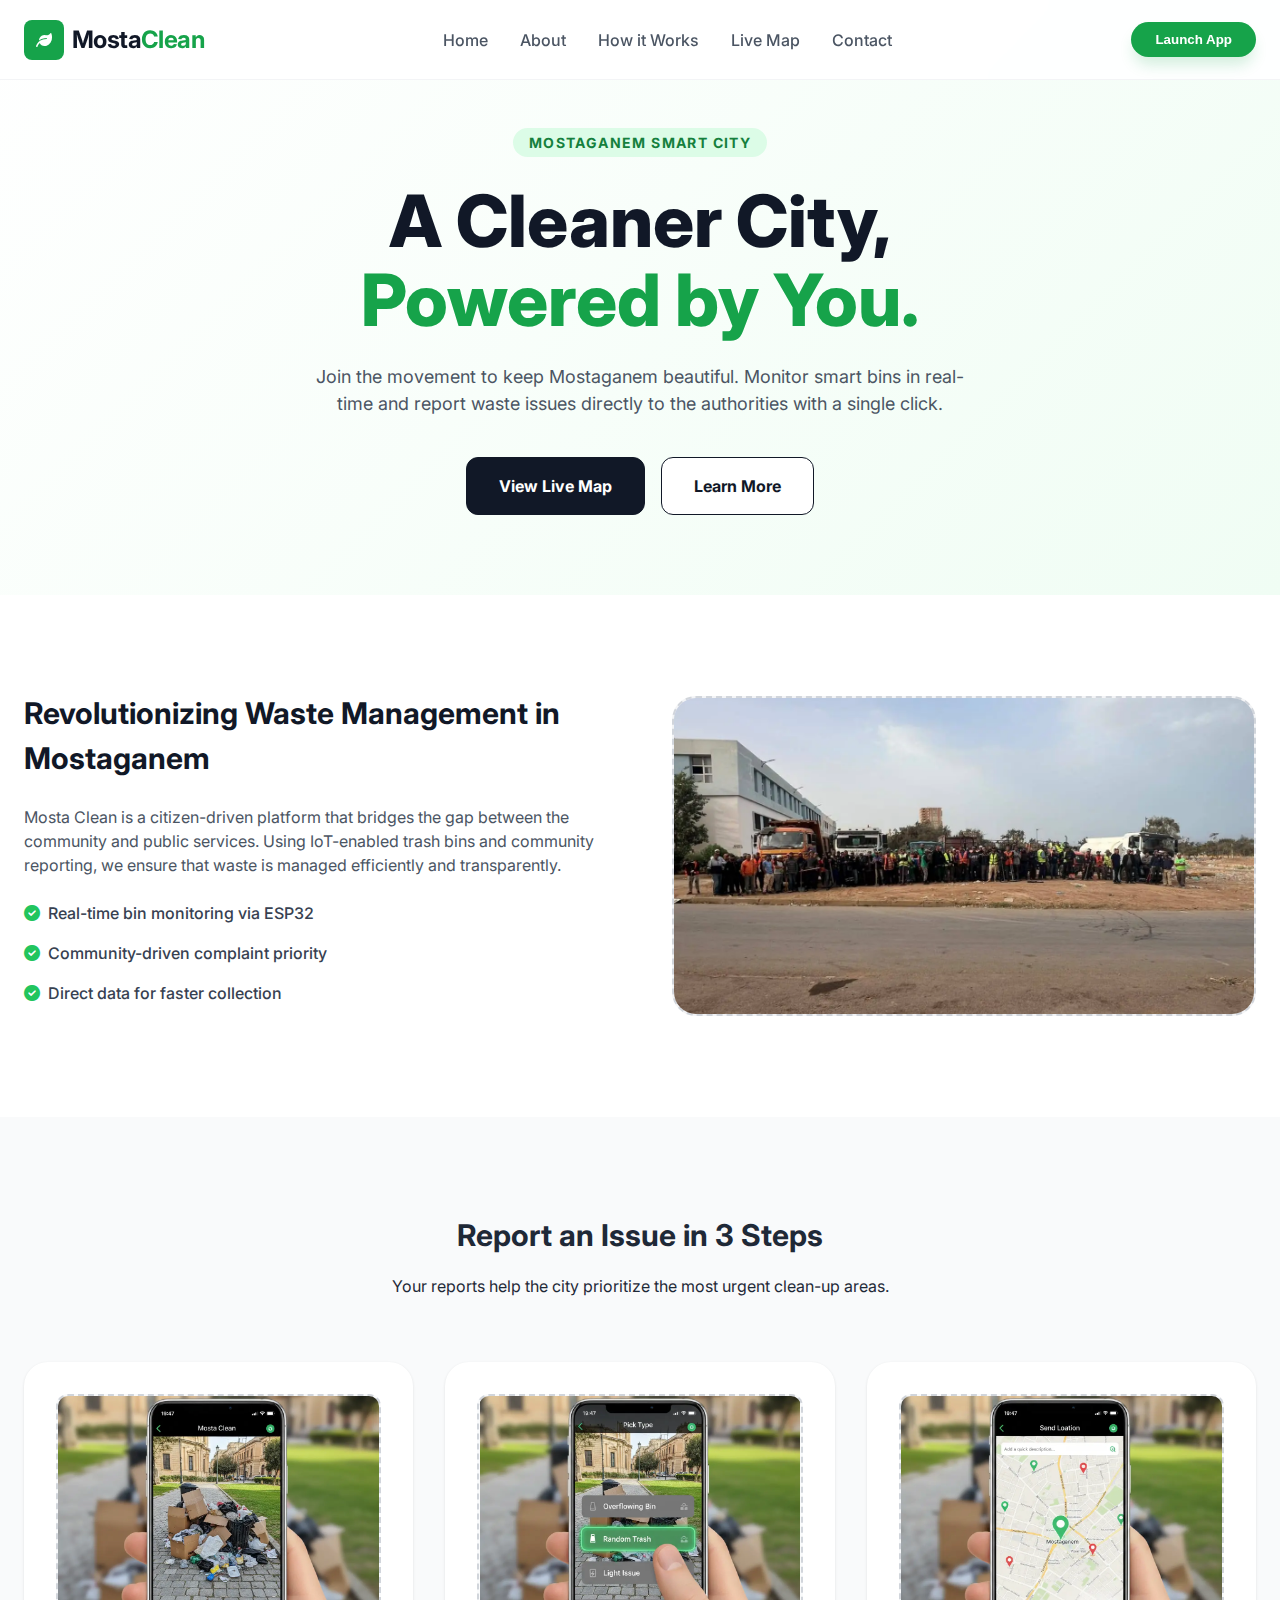
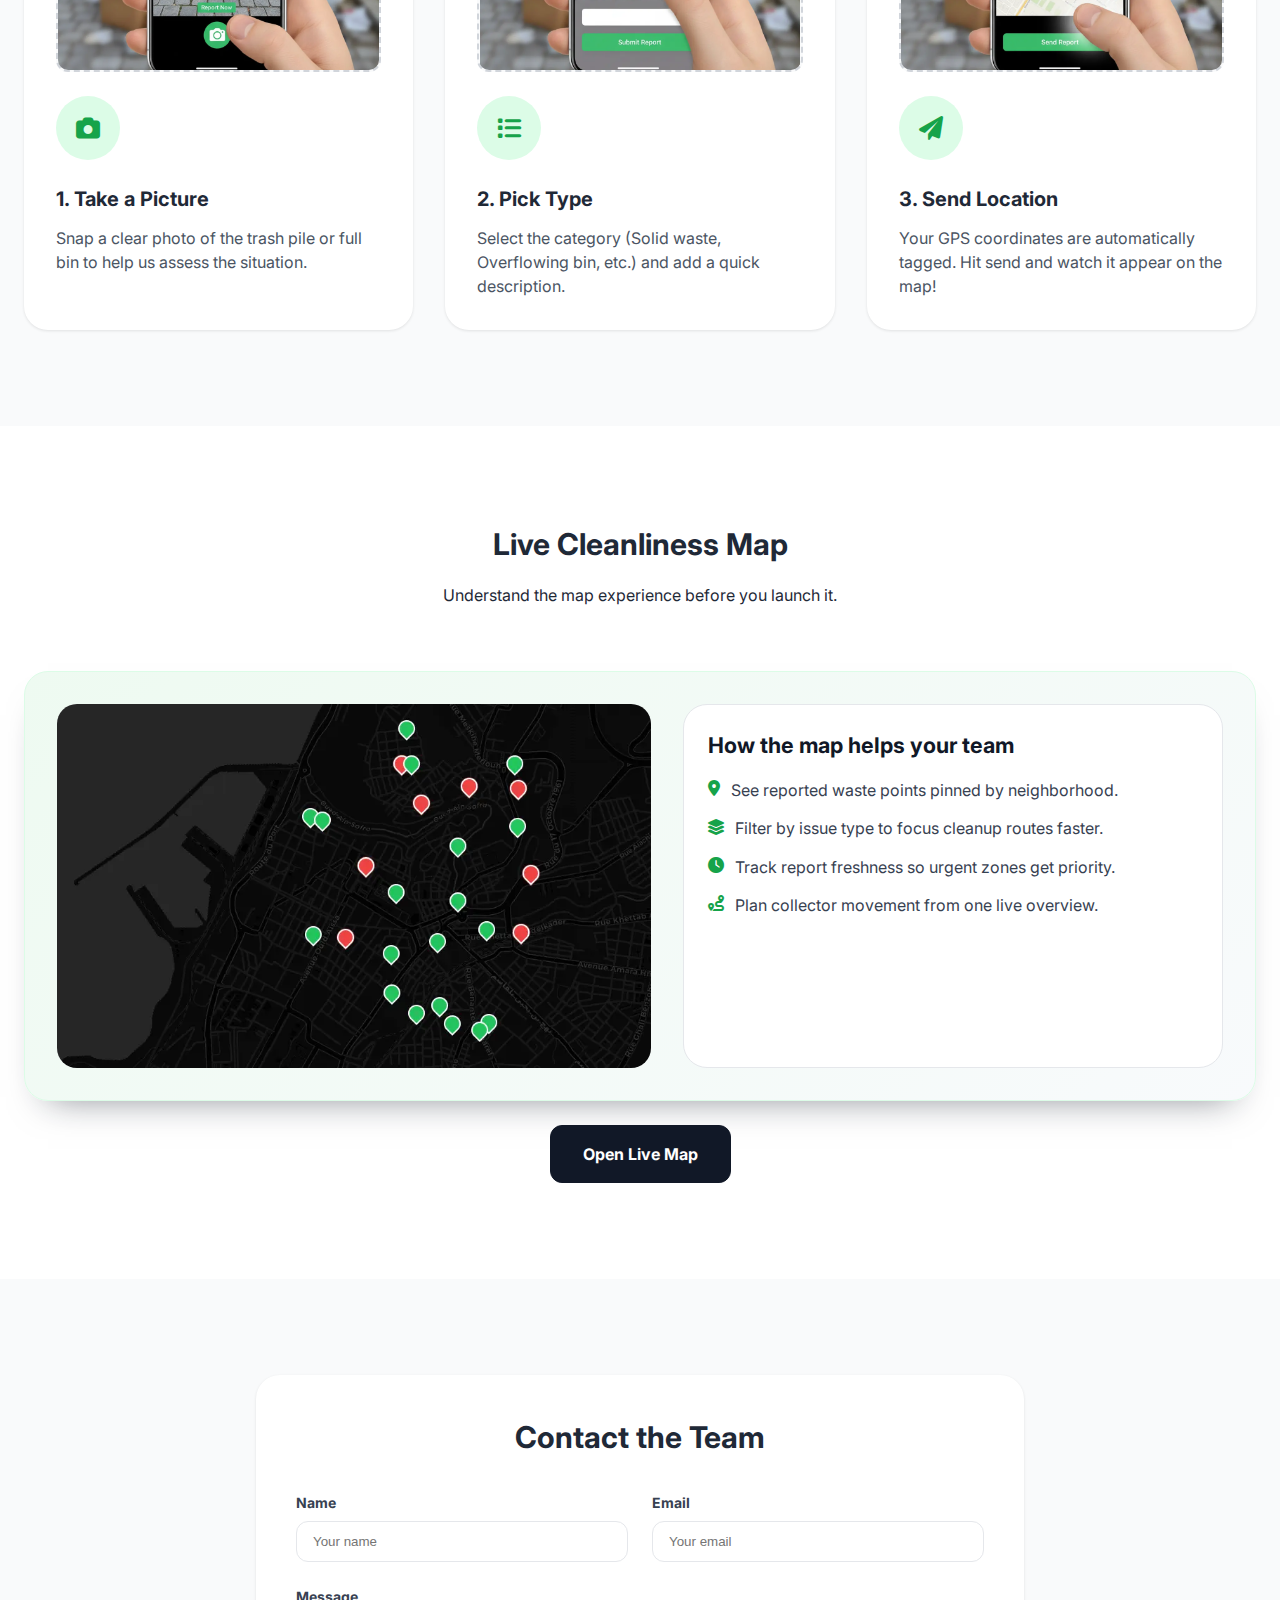
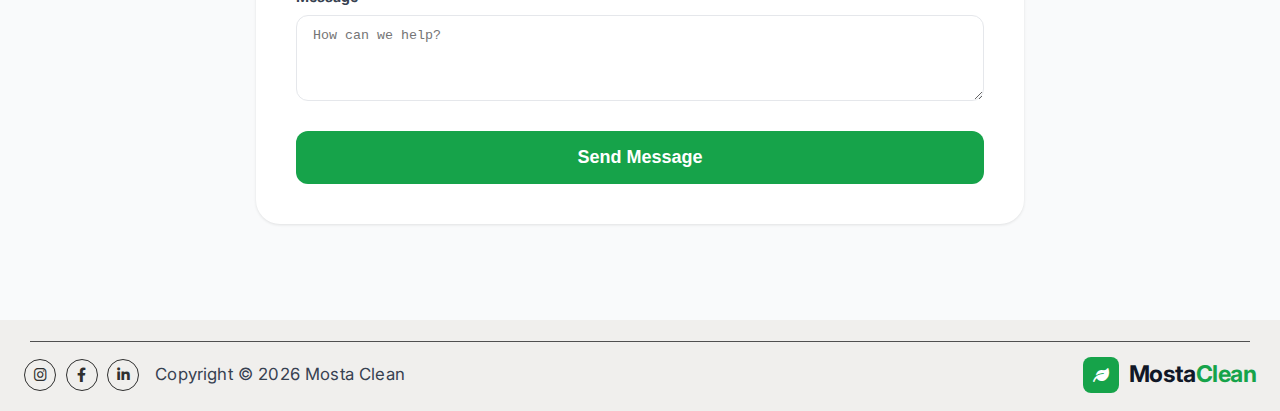
<file: index.html>
﻿<!doctype html>
<html lang="en">
  <head>
    <meta charset="UTF-8" />
    <meta name="viewport" content="width=device-width, initial-scale=1.0" />
    <title>MostaClean</title>
    <link rel="icon" type="image/jpeg" href="img/leaf.jpg" />
    <link rel="apple-touch-icon" href="img/leaf.jpg" />
    
    <link
      href="https://cdnjs.cloudflare.com/ajax/libs/font-awesome/6.0.0/css/all.min.css"
      rel="stylesheet"
    />
    <link
      href="https://fonts.googleapis.com/css2?family=Inter:wght@400;500;600;700;800&display=swap"
      rel="stylesheet"
    />
    <link rel="stylesheet" href="style.css" />
  </head>
  <body>
    <nav class="navbar">
      <div class="container nav-content">
        <div class="logo">
          <div class="logo-icon">
            <i class="fas fa-leaf"></i>
          </div>
          <span class="logo-text"
            >Mosta<span class="green-text">Clean</span></span
          >
        </div>
        <div class="nav-links">
          <a href="#home">Home</a>
          <a href="#about">About</a>
          <a href="#how-it-works">How it Works</a>
          <a href="#map">Live Map</a>
          <a href="#contact">Contact</a>
        </div>
        <button class="launch-app-btn desktop-launch-btn">Launch App</button>
        <button
          id="mobile-menu-toggle"
          class="mobile-menu-toggle"
          type="button"
          aria-label="Open navigation menu"
          aria-controls="mobile-menu"
          aria-expanded="false"
        >
          <span></span>
          <span></span>
          <span></span>
        </button>
      </div>
      <div id="mobile-menu" class="mobile-menu">
        <a href="#home">Home</a>
        <a href="#about">About</a>
        <a href="#how-it-works">How it Works</a>
        <a href="#map">Live Map</a>
        <a href="#contact">Contact</a>
        <button type="button" class="launch-app-btn mobile-launch-btn">
          Launch App
        </button>
      </div>
    </nav>

    <section id="home" class="hero hero-gradient">
      <div class="container hero-content">
        <span class="badge">Mostaganem Smart City</span>
        <h1 class="hero-title">
          A Cleaner City, <br /><span class="green-text">Powered by You.</span>
        </h1>
        <p class="hero-subtitle">
          Join the movement to keep Mostaganem beautiful. Monitor smart bins in
          real-time and report waste issues directly to the authorities with a
          single click.
        </p>
        <div class="hero-buttons">
          <a href="#map" class="btn-dark">View Live Map</a>
          <a href="#how-it-works" class="btn-white">Learn More</a>
        </div>
      </div>
    </section>

    <section id="about" class="about">
      <div class="container about-grid">
        <div class="about-text">
          <h2>Revolutionizing Waste Management in Mostaganem</h2>
          <p>
            Mosta Clean is a citizen-driven platform that bridges the gap
            between the community and public services. Using IoT-enabled trash
            bins and community reporting, we ensure that waste is managed
            efficiently and transparently.
          </p>
          <ul class="check-list">
            <li>
              <i class="fas fa-check-circle"></i> Real-time bin monitoring via
              ESP32
            </li>
            <li>
              <i class="fas fa-check-circle"></i> Community-driven complaint
              priority
            </li>
            <li>
              <i class="fas fa-check-circle"></i> Direct data for faster
              collection
            </li>
          </ul>
        </div>
        <div class="about-image-placeholder">
          <img
            id="about-showcase-image-a"
            class="active"
            src="img/about-1.webp"
            alt="showcase"
          />
          <img id="about-showcase-image-b" src="img/about-2.webp" alt="showcase" />
        </div>
      </div>
    </section>

    <section id="how-it-works" class="steps">
      <div class="container">
        <div class="section-header">
          <h2>Report an Issue in 3 Steps</h2>
          <p>
            Your reports help the city prioritize the most urgent clean-up
            areas.
          </p>
        </div>
        <div class="steps-grid">
          <div class="step-card">
            <div class="step-image-placeholder">
              <img src="./img/img1.webp" alt="img 1">
            </div>
            <div class="step-icon">
              <i class="fas fa-camera"></i>
            </div>
            <h3>1. Take a Picture</h3>
            <p>
              Snap a clear photo of the trash pile or full bin to help us assess
              the situation.
            </p>
          </div>
          <div class="step-card">
            <div class="step-image-placeholder">
              <img src="./img/img2.webp" alt="img 2">
            </div>
            <div class="step-icon">
              <i class="fas fa-list"></i>
            </div>
            <h3>2. Pick Type</h3>
            <p>
              Select the category (Solid waste, Overflowing bin, etc.) and add a
              quick description.
            </p>
          </div>
          <div class="step-card">
            <div class="step-image-placeholder">
              <img src="./img/img3.webp" alt="img 3">
            </div>
            <div class="step-icon">
              <i class="fas fa-paper-plane"></i>
            </div>
            <h3>3. Send Location</h3>
            <p>
              Your GPS coordinates are automatically tagged. Hit send and watch
              it appear on the map!
            </p>
          </div>
        </div>
      </div>
    </section>

    <section id="map" class="map-section">
      <div class="container">
        <div class="section-header">
          <h2>Live Cleanliness Map</h2>
          <p>Understand the map experience before you launch it.</p>
        </div>
        <div class="map-showcase-layout">
          <div class="map-image-holder">
            <img
              src="img/map.webp"
              alt="Live map preview with issue markers"
            />
          </div>
          <div class="map-info">
            <h3>How the map helps your team</h3>
            <ul class="map-feature-list">
              <li>
                <i class="fas fa-location-dot"></i>
                See reported waste points pinned by neighborhood.
              </li>
              <li>
                <i class="fas fa-layer-group"></i>
                Filter by issue type to focus cleanup routes faster.
              </li>
              <li>
                <i class="fas fa-clock"></i>
                Track report freshness so urgent zones get priority.
              </li>
              <li>
                <i class="fas fa-route"></i>
                Plan collector movement from one live overview.
              </li>
            </ul>
          </div>
        </div>
        <div class="map-cta">
          <a href="map.html" class="btn-dark">Open Live Map</a>
        </div>
      </div>
    </section>

    <section id="contact" class="contact">
      <div class="contact-card">
        <h2>Contact the Team</h2>
        <form
          class="contact-form"
          action="https://formspree.io/f/xaqdoqqn"
          method="POST"
        >
          <div class="form-row">
            <div class="form-group">
              <label for="contact-name">Name</label>
              <input
                id="contact-name"
                name="name"
                type="text"
                placeholder="Your name"
                required
              />
            </div>
            <div class="form-group">
              <label for="contact-email">Email</label>
              <input
                id="contact-email"
                name="email"
                type="email"
                placeholder="Your email"
                required
              />
            </div>
          </div>
          <div class="form-group">
            <label for="contact-message">Message</label>
            <textarea
              id="contact-message"
              name="message"
              rows="4"
              placeholder="How can we help?"
              required
            ></textarea>
          </div>
          <input type="hidden" name="_subject" value="Mosta Clean Contact Form" />
          <button type="submit" class="submit-btn">Send Message</button>
        </form>
      </div>
    </section>

    <footer class="footer">
      <div class="container footer-strip">
        <div class="footer-left">
          <div class="footer-socials">
            <a href="#" aria-label="Instagram"><i class="fab fa-instagram"></i></a>
            <a href="#" aria-label="Facebook"><i class="fab fa-facebook-f"></i></a>
            <a href="#" aria-label="LinkedIn"><i class="fab fa-linkedin-in"></i></a>
          </div>
          <p class="footer-copy">Copyright &copy; 2026 Mosta Clean</p>
        </div>
        <div class="footer-brand">
          <div class="logo">
            <div class="logo-icon">
              <i class="fas fa-leaf"></i>
            </div>
            <span class="logo-text"
              >Mosta<span class="green-text">Clean</span></span
            >
          </div>
        </div>
      </div>
    </footer>
    <script>
      const openLiveMap = () => {
        window.location.href = "map.html";
      };
      const desktopLaunchBtn = document.querySelector(".desktop-launch-btn");
      const mobileLaunchBtn = document.querySelector(".mobile-launch-btn");

      if (desktopLaunchBtn) {
        desktopLaunchBtn.addEventListener("click", openLiveMap);
      }

      const mobileMenuToggle = document.getElementById("mobile-menu-toggle");
      const mobileMenu = document.getElementById("mobile-menu");
      if (mobileMenuToggle && mobileMenu) {
        const closeMobileMenu = () => {
          mobileMenu.classList.remove("open");
          mobileMenuToggle.classList.remove("open");
          mobileMenuToggle.setAttribute("aria-expanded", "false");
        };

        mobileMenuToggle.addEventListener("click", () => {
          const isOpen = mobileMenu.classList.toggle("open");
          mobileMenuToggle.classList.toggle("open", isOpen);
          mobileMenuToggle.setAttribute("aria-expanded", String(isOpen));
        });

        mobileMenu.querySelectorAll("a").forEach((mobileLink) => {
          mobileLink.addEventListener("click", () => {
            closeMobileMenu();
          });
        });

        if (mobileLaunchBtn) {
          mobileLaunchBtn.addEventListener("click", () => {
            closeMobileMenu();
            openLiveMap();
          });
        }

        window.addEventListener("resize", () => {
          if (window.innerWidth >= 768) {
            closeMobileMenu();
          }
        });
      }

      const aboutShowcaseImageA = document.getElementById("about-showcase-image-a");
      const aboutShowcaseImageB = document.getElementById("about-showcase-image-b");
      const aboutShowcaseImages = [
        "img/about-1.webp",
        "img/about-2.webp",
        "img/about-3.webp",
        "img/about-4.webp",
      ];
      const aboutSwapIntervalMs = 4000;

      aboutShowcaseImages.forEach((imageSrc) => {
        const preloadedImage = new Image();
        preloadedImage.src = imageSrc;
      });

      let visibleLayer = aboutShowcaseImageA;
      let hiddenLayer = aboutShowcaseImageB;
      let aboutImageIndex = 0;

      setInterval(() => {
        aboutImageIndex = (aboutImageIndex + 1) % aboutShowcaseImages.length;
        hiddenLayer.src = aboutShowcaseImages[aboutImageIndex];
        hiddenLayer.classList.add("active");
        visibleLayer.classList.remove("active");

        const previousVisible = visibleLayer;
        visibleLayer = hiddenLayer;
        hiddenLayer = previousVisible;
      }, aboutSwapIntervalMs);

    </script>
  </body>
</html>
</file>
<file: style.css>
/* --- BASE STYLES --- */
* {
  margin: 0;
  padding: 0;
  box-sizing: border-box;
}

html {
  scroll-behavior: smooth;
}

body {
  font-family: "Inter", sans-serif;
  background-color: #ffffff;
  color: #1f2937;
  line-height: 1.5;
}

.container {
  max-width: 80rem; /* max-w-7xl */
  margin: 0 auto;
  padding: 0 1.5rem;
}

.green-text {
  color: #16a34a; /* text-green-600 */
}

/* --- NAVBAR --- */
.navbar {
  position: fixed;
  width: 100%;
  z-index: 50;
  background-color: rgba(255, 255, 255, 0.9);
  backdrop-filter: blur(12px);
  border-bottom: 1px solid #f3f4f6;
  height: 5rem;
}

.nav-content {
  display: flex;
  justify-content: space-between;
  align-items: center;
  height: 100%;
}

.logo {
  display: flex;
  align-items: center;
  gap: 0.5rem;
}

.logo-icon {
  width: 2.5rem;
  height: 2.5rem;
  background-color: #16a34a;
  border-radius: 0.5rem;
  display: flex;
  align-items: center;
  justify-content: center;
  color: #fff;
}

.logo-text {
  font-size: 1.5rem;
  font-weight: 700;
  letter-spacing: -0.025em;
  color: #111827;
}

.nav-links {
  display: none;
}

@media (min-width: 1020px) {
  .nav-links {
    display: flex;
    gap: 2rem;
  }
}

.nav-links a {
  text-decoration: none;
  color: #4b5563;
  font-weight: 500;
  transition: color 0.2s;
}

.nav-links a:hover {
  color: #16a34a;
}

.launch-app-btn {
  background-color: #16a34a;
  color: #fff;
  padding: 0.625rem 1.5rem;
  border-radius: 9999px;
  font-weight: 600;
  border: none;
  cursor: pointer;
  box-shadow: 0 10px 15px -3px rgba(22, 163, 74, 0.2);
  transition: background-color 0.2s;
}

.launch-app-btn:hover {
  background-color: #15803d;
}

.desktop-launch-btn {
  display: none;
}

.mobile-menu-toggle {
  width: 2.75rem;
  height: 2.75rem;
  border: 1px solid #d1d5db;
  border-radius: 0.75rem;
  background-color: #fff;
  display: inline-flex;
  flex-direction: column;
  justify-content: center;
  align-items: center;
  gap: 0.3rem;
  cursor: pointer;
}

.mobile-menu-toggle span {
  width: 1.2rem;
  height: 2px;
  background-color: #111827;
  border-radius: 999px;
  transition: background-color 0.25s ease;
}

.mobile-menu-toggle.open span {
  background-color: #16a34a;
}

.mobile-menu {
  display: flex;
  position: absolute;
  top: 5rem;
  left: 0;
  right: 0;
  background-color: rgba(255, 255, 255, 0.98);
  border-bottom: 1px solid #e5e7eb;
  box-shadow: 0 14px 30px -20px rgba(0, 0, 0, 0.3);
  padding: 0.9rem 1.5rem 1.2rem;
  flex-direction: column;
  gap: 0.85rem;
  max-height: 0;
  opacity: 0;
  transform: translateY(-10px);
  overflow: hidden;
  pointer-events: none;
  transition: max-height 0.35s ease, opacity 0.25s ease, transform 0.25s ease;
}

.mobile-menu.open {
  max-height: 24rem;
  opacity: 1;
  transform: translateY(0);
  pointer-events: auto;
}

.mobile-menu a {
  text-decoration: none;
  color: #374151;
  font-weight: 600;
  padding: 0.35rem 0;
}

.mobile-menu a:hover {
  color: #16a34a;
}

.mobile-launch-btn {
  margin-top: 0.4rem;
  width: fit-content;
}

/* --- HERO SECTION --- */
.hero {
  padding-top: 8rem;
  padding-bottom: 5rem;
  text-align: center;
}

.hero-gradient {
  background: linear-gradient(135deg, #ffffff 0%, #f0fdf4 100%);
}

.badge {
  background-color: #dcfce7;
  color: #15803d;
  padding: 0.25rem 1rem;
  border-radius: 9999px;
  font-size: 0.875rem;
  font-weight: 700;
  text-transform: uppercase;
  letter-spacing: 0.1em;
  display: inline-block;
  margin-bottom: 1.5rem;
}

.hero-title {
  font-size: 3rem;
  font-weight: 800;
  color: #111827;
  line-height: 1.1;
  margin-bottom: 1.5rem;
}

@media (min-width: 768px) {
  .hero-title {
    font-size: 4.5rem;
  }
}

@media (min-width: 1020px) {
  .desktop-launch-btn {
    display: inline-block;
  }

  .mobile-menu-toggle {
    display: none;
  }

  .mobile-menu {
    display: none !important;
  }
}

.hero-subtitle {
  font-size: 1.125rem;
  color: #4b5563;
  max-width: 42rem;
  margin: 0 auto 2.5rem;
}

.hero-buttons {
  display: flex;
  flex-direction: column;
  gap: 1rem;
  justify-content: center;
}

@media (min-width: 640px) {
  .hero-buttons {
    flex-direction: row;
  }
}

.btn-dark {
  background-color: #111827;
  color: #fff;
  border: 1px solid #111827;
  padding: 1rem 2rem;
  border-radius: 0.75rem;
  font-weight: 700;
  text-decoration: none;
  transition: all 0.2s;
}

.btn-dark:hover {
  background-color: #fff;
  color: #111827;
  border-color: #111827;
}

.btn-white {
  background-color: #fff;
  border: 1px solid #111827;
  color: #111827;
  padding: 1rem 2rem;
  border-radius: 0.75rem;
  font-weight: 700;
  text-decoration: none;
  transition: all 0.2s;
}

.btn-white:hover {
  background-color: #111827;
  color: #fff;
  border-color: #111827;
}

/* --- ABOUT SECTION --- */
.about {
  padding: 6rem 0;
}

.about-grid {
  display: grid;
  gap: 4rem;
  align-items: center;
}

@media (min-width: 768px) {
  .about-grid {
    grid-template-columns: 1fr 1fr;
  }
}

.about-text h2 {
  font-size: 1.875rem;
  font-weight: 700;
  color: #111827;
  margin-bottom: 1.5rem;
}

.about-text p {
  color: #4b5563;
  margin-bottom: 1.5rem;
}

.check-list {
  list-style: none;
  color: #374151;
  font-weight: 500;
}

.check-list li {
  margin-bottom: 1rem;
  display: flex;
  align-items: center;
}

.check-list i {
  color: #22c55e;
  margin-right: 0.5rem;
}

.about-image-placeholder {
  background-color: #f3f4f6;
  height: 20rem;
  border-radius: 1.5rem;
  position: relative;
  overflow: hidden;
  border: 2px dashed #d1d5db;
}

.about-image-placeholder img {
  position: absolute;
  inset: 0;
  width: 100%;
  height: 100%;
  object-fit: cover;
  display: block;
  opacity: 0;
  transition: opacity 0.8s ease;
}

.about-image-placeholder img.active {
  opacity: 1;
}

/* --- STEPS SECTION --- */
.steps {
  padding: 6rem 0;
  background-color: #f9fafb;
}

.section-header {
  text-align: center;
  margin-bottom: 4rem;
}

.section-header h2 {
  font-size: 1.875rem;
  font-weight: 700;
  margin-bottom: 1rem;
}

.steps-grid {
  display: grid;
  gap: 2rem;
}

@media (min-width: 768px) {
  .steps-grid {
    grid-template-columns: repeat(3, 1fr);
  }
}

.step-card {
  background-color: #fff;
  padding: 2rem;
  border-radius: 1.5rem;
  box-shadow: 0 1px 3px rgba(0, 0, 0, 0.1);
  transition: all 0.3s;
}

.step-card:hover {
  box-shadow: 0 20px 25px -5px rgba(0, 0, 0, 0.1);
}

.step-image-placeholder {
  width: 100%;
  aspect-ratio: 1024 / 875;
  border: 2px dashed #d1d5db;
  border-radius: 0.75rem;
  overflow: hidden;
  color: #9ca3af;
  background-color: #f9fafb;
  display: flex;
  align-items: center;
  justify-content: center;
  margin-bottom: 1.5rem;
  font-weight: 500;
}

.step-image-placeholder img {
  width: 100%;
  height: 100%;
  object-fit: contain;
  display: block;
}

.step-icon {
  width: 4rem;
  height: 4rem;
  background-color: #dcfce7;
  color: #16a34a;
  border-radius: 9999px;
  display: flex;
  align-items: center;
  justify-content: center;
  font-size: 1.5rem;
  margin-bottom: 1.5rem;
  transition: all 0.3s;
}

.step-card:hover .step-icon {
  background-color: #16a34a;
  color: #fff;
}

.step-card h3 {
  font-size: 1.25rem;
  font-weight: 700;
  margin-bottom: 0.75rem;
}

.step-card p {
  color: #4b5563;
}

/* --- MAP SECTION --- */
.map-section {
  padding: 6rem 0;
}

.map-showcase-layout {
  display: grid;
  gap: 2rem;
  align-items: stretch;
  background: linear-gradient(140deg, #eefaf1 0%, #f8fafc 100%);
  border: 1px solid #dcfce7;
  border-radius: 1.5rem;
  padding: 1.5rem;
  box-shadow: 0 20px 35px -24px rgba(17, 24, 39, 0.55);
}

.map-image-holder {
  position: relative;
  min-height: 280px;
  border-radius: 1.25rem;
  overflow: hidden;
  background-color: #e5e7eb;
}

.map-image-holder img {
  width: 100%;
  height: 100%;
  object-fit: cover;
  display: block;
}

.map-info {
  background-color: #fff;
  border-radius: 1.5rem;
  padding: 1.5rem;
  border: 1px solid #e5e7eb;
}

.map-info h3 {
  font-size: 1.35rem;
  color: #111827;
  margin-bottom: 1rem;
}

.map-feature-list {
  list-style: none;
  display: grid;
  gap: 0.85rem;
}

.map-feature-list li {
  display: flex;
  align-items: flex-start;
  gap: 0.7rem;
  color: #374151;
  line-height: 1.55;
}

.map-feature-list i {
  color: #16a34a;
  margin-top: 0.15rem;
}

.map-cta {
  margin-top: 1.5rem;
  display: flex;
  justify-content: center;
}

@media (min-width: 960px) {
  .map-showcase-layout {
    grid-template-columns: 1.1fr 1fr;
    padding: 2rem;
  }

  .map-image-holder {
    min-height: 360px;
  }
}

/* --- CONTACT SECTION --- */
.contact {
  padding: 6rem 0;
  background-color: #f9fafb;
}

.contact-card {
  max-width: 48rem;
  margin: 0 auto;
  background-color: #fff;
  padding: 2.5rem;
  border-radius: 1.5rem;
  box-shadow: 0 1px 3px rgba(0, 0, 0, 0.1);
}

.contact-card h2 {
  text-align: center;
  margin-bottom: 2rem;
  font-size: 1.875rem;
  font-weight: 700;
}

.form-row {
  display: grid;
  gap: 1.5rem;
  margin-bottom: 1.5rem;
}

@media (min-width: 768px) {
  .form-row {
    grid-template-columns: 1fr 1fr;
  }
}

.form-group label {
  display: block;
  font-size: 0.875rem;
  font-weight: 700;
  color: #374151;
  margin-bottom: 0.5rem;
}

.form-group input,
.form-group textarea {
  width: 100%;
  padding: 0.75rem 1rem;
  border-radius: 0.75rem;
  border: 1px solid #e5e7eb;
  outline: none;
  transition: all 0.2s;
}

.form-group input:focus,
.form-group textarea:focus {
  border-color: #16a34a;
  box-shadow: 0 0 0 4px rgba(22, 163, 74, 0.1);
}

.submit-btn {
  width: 100%;
  background-color: #16a34a;
  color: #fff;
  padding: 1rem;
  border-radius: 0.75rem;
  font-weight: 700;
  font-size: 1.125rem;
  border: none;
  cursor: pointer;
  transition: background-color 0.2s;
  margin-top: 1.5rem;
}

.submit-btn:hover {
  background-color: #15803d;
}

/* --- FOOTER --- */
.footer {
  background-color: #f0efed;
  color: #2f2f2f;
  padding: 1.3rem 0 1.15rem;
  position: relative;
}

.footer::before {
  content: "";
  position: absolute;
  top: 1.3rem;
  left: 30px;
  right: 30px;
  border-top: 1px solid #505050;
}

.footer-strip {
  display: flex;
  flex-direction: column;
  align-items: flex-start;
  justify-content: space-between;
  gap: 1rem;
  padding-top: 1rem;
}

@media (min-width: 768px) {
  .footer-strip {
    flex-direction: row;
    align-items: center;
  }
}

.footer-left {
  display: flex;
  align-items: center;
  gap: 1rem;
  flex-wrap: wrap;
}

.footer-socials {
  display: flex;
  gap: 0.6rem;
  font-size: 0.9rem;
}

.footer-socials a {
  width: 2rem;
  height: 2rem;
  border-radius: 9999px;
  border: 1px solid #2f2f2f;
  color: #2f2f2f;
  background-color: transparent;
  display: inline-flex;
  align-items: center;
  justify-content: center;
  text-decoration: none;
  transition: all 0.2s ease;
}

.footer-socials a:hover {
  background-color: #16a34a;
  border-color: #16a34a;
  color: #ffffff;
}

.footer-copy {
  font-size: 1.05rem;
  margin: 0;
  letter-spacing: 0.01em;
  color: #374151;
}

.footer-brand .logo {
  gap: 0.6rem;
}

.footer-brand .logo-icon {
  width: 2.25rem;
  height: 2.25rem;
}

.footer-brand .logo-text {
  color: #111827;
  font-size: 1.45rem;
}

@media (max-width: 767px) {
  .footer-strip {
    align-items: stretch;
    gap: 0.8rem;
  }

  .footer-brand {
    order: 1;
    width: 100%;
    display: flex;
    justify-content: center;
  }

  .footer-left {
    order: 2;
    width: 100%;
    justify-content: space-between;
    align-items: center;
    flex-wrap: nowrap;
    gap: 0.75rem;
  }

  .footer-copy {
    font-size: 0.9rem;
    text-align: right;
  }

  .footer-brand .logo-text {
    font-size: 1.25rem;
  }
}
</file>
